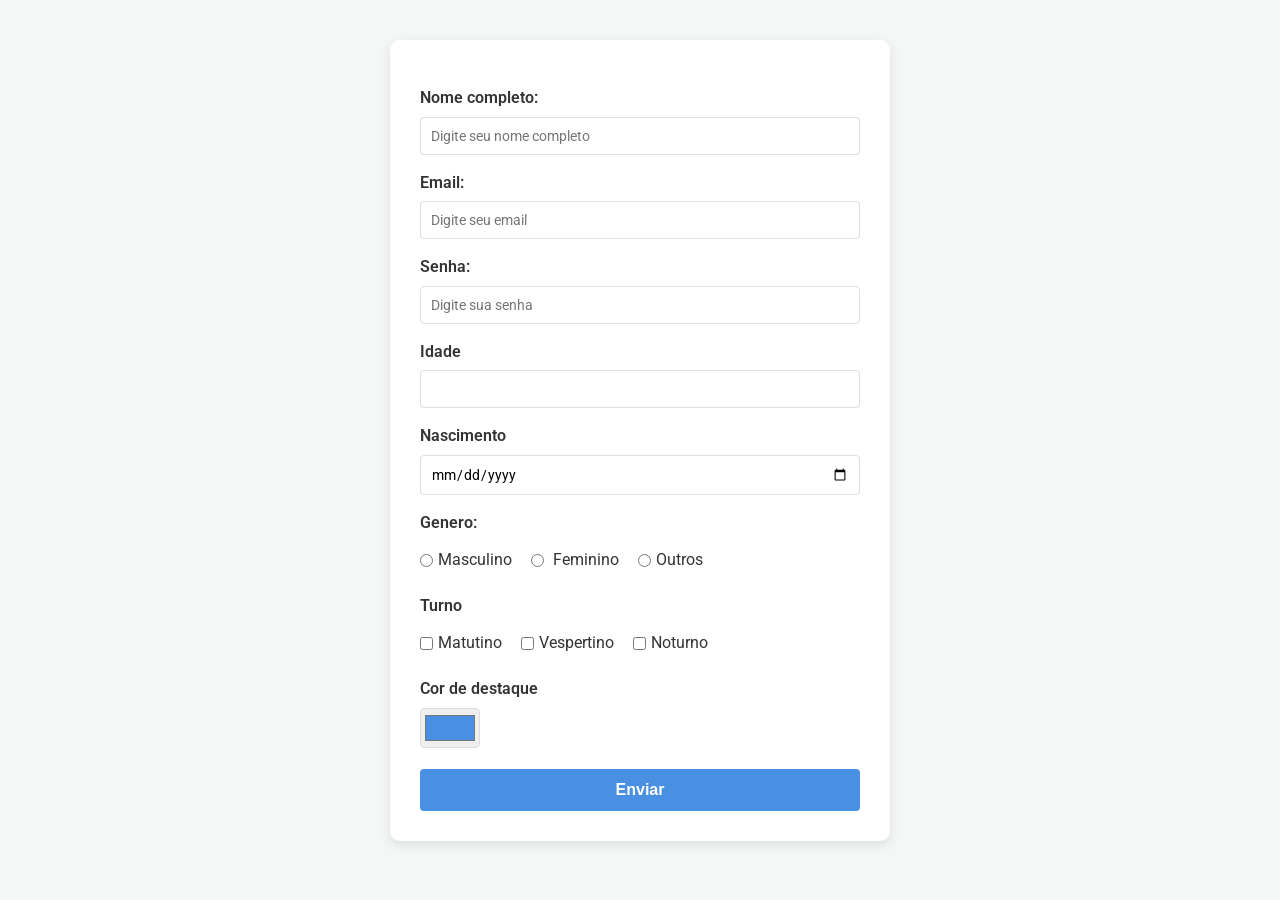
<file: atividade01.html>
<!DOCTYPE html>
<html lang="en">
<head>
    <meta charset="UTF-8">
    <title>Title</title>
    <link rel="stylesheet" href="atividade01.html.css">
</head>
<body>
<form id="formulario">
    <label for="nome" >Nome completo:</label>
    <input type="text" id="nome" name="nome" placeholder="Digite seu nome completo">

    <label for="email">Email:</label>
    <input type="text" id="email" name="email" placeholder="Digite seu email">

    <label for="senha">Senha:</label>
    <input type="password" id="senha" name="senha" placeholder="Digite sua senha">

    <label for="idade">Idade</label>
    <input type="number" id="idade">

    <label for="nascimento">Nascimento</label>
    <input id="nascimento" type="date"/>


    <div>
        <label>Genero:</label>
        <label><input type="radio" name="genero" value="masculino" required>Masculino</label>

        <label><input   type="radio" name="genero" value="feminino"> Feminino</label>

        <label><input type="radio" name="genero" value="outros">Outros</label>
    </div>

    <label>Turno</label>
    <label><input type="checkbox" name="turno" value="matutino">Matutino</label>

    <label><input type="checkbox" name="turno" value="vespertino" >Vespertino</label>

    <label><input type="checkbox" name="turno" value="noturno">Noturno</label>

    <label for="CorFavorita">Cor de destaque</label>
    <input id="corFavorita" type="color"/>

  <button id="BtnEnviar" type="submit">Enviar</button>

</form>
<script src="atividade01.html.js"></script>
</body>
</html>
</file>
<file: atividade01.html.css>
@import url('https://fonts.googleapis.com/css2?family=Roboto:ital,wght@0,100..900;1,100..900&display=swap');

:root {
    --primary-color: #4A90E2;
    --bg-color: #F4F7F6;
    --text-color: #333;
    --border-color: #DDD;
}

* {
    margin: 0;
    padding: 0;
    box-sizing: border-box;
}

body {
    font-family: "Roboto", "Segoe UI", SansSerif;
    background-color: var(--bg-color);
    color: var(--text-color);
    line-height: 1.6;
    display: flex;
    justify-content: center;
    padding: 40px 20px;
}



form{
    padding:30px;
    background-color: white;
    border-radius: 10px;
    box-shadow: 0 4px 12px rgba(0, 0, 0, 0.1);
    width: 100%;
    max-width: 500px;
}

label {
    display: block;
    font-weight: 600;
    margin-top: 15px;
    margin-bottom: 6px;
}

input[type="text"],

input[type="password"],
input[type="number"],
input[type="date"] {
    width: 100%;
    padding: 10px;
    border: 1px solid var(--border-color);
    border-radius: 4px;
    font-family: inherit;
    font-size: 14px;
    outline: none;
    transition: border-color 0.2s;
}


input[type="text"]:focus,
input[type="password"]:focus,
input[type="number"]:focus,
input[type="date"]:focus,
input[type="radius"]:focus,
input[type="email"]:focus
{
    border-color: var(--primary-color);
}

form label:has(input[type="radio"]),
label:has(input[type="checkbox"]){
    display: inline-block;
    font-weight: normal;
    margin-right: 15px;
    margin-top:5px;
    cursor: pointer;
}

input[type="radio"],
input[type="checkbox"] {
    margin-right: 5px;
    vertical-align: middle;
}
input[type="color"]{
    display: inline-block;
    width : 60px;
    height: 40px;
    border: 1px solid var(--border-color);
    border-radius: 4px;
    cursor: pointer;
    padding: 2px;

}
button {
    width: 100%;
    padding: 12px;
    margin-top: 20px;
    background-color: var(--primary-color);
    color: white;
    border: none;
    border-radius: 4px;
    font-size: 16px;
    font-weight: 600;
    cursor: pointer;
    transition: 0.3s;
}

button:hover {
    filter : brightness(0.9);
}

button:active {
    transform: scale(0.98);
}
</file>
